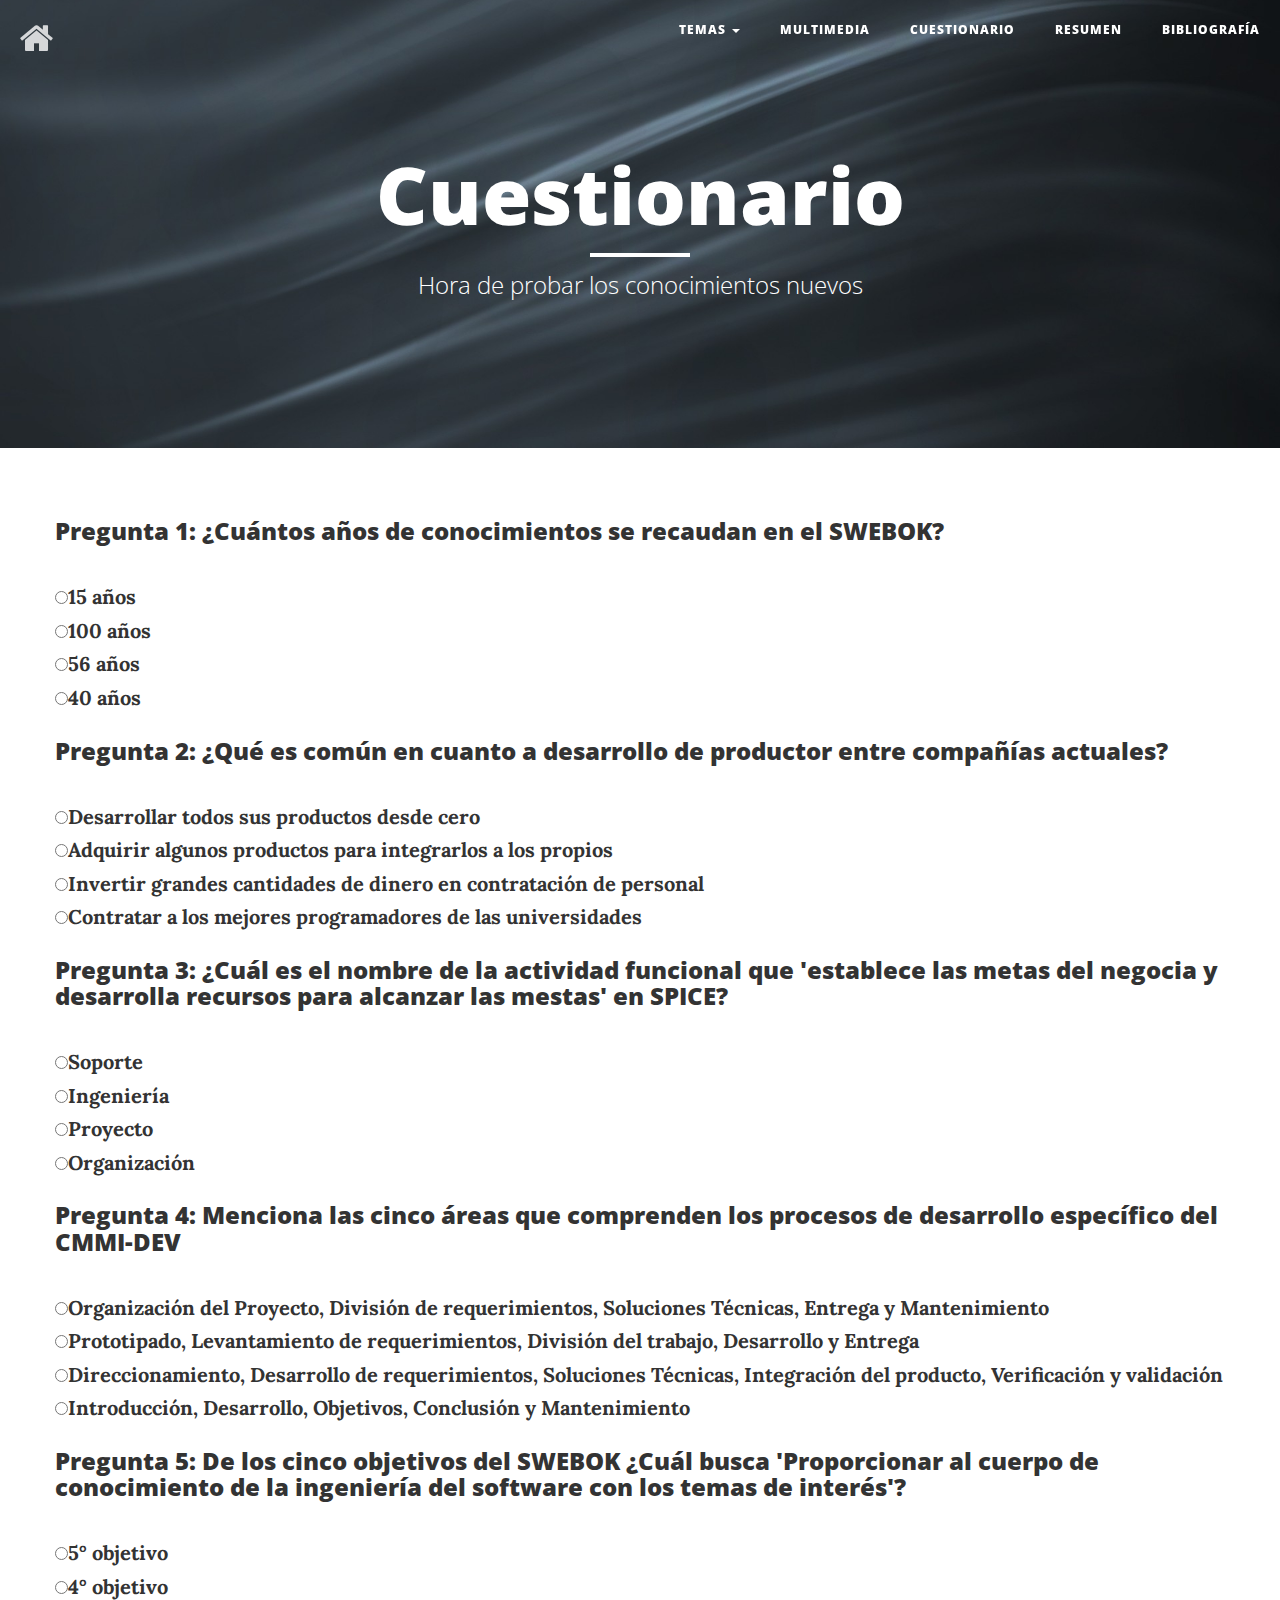
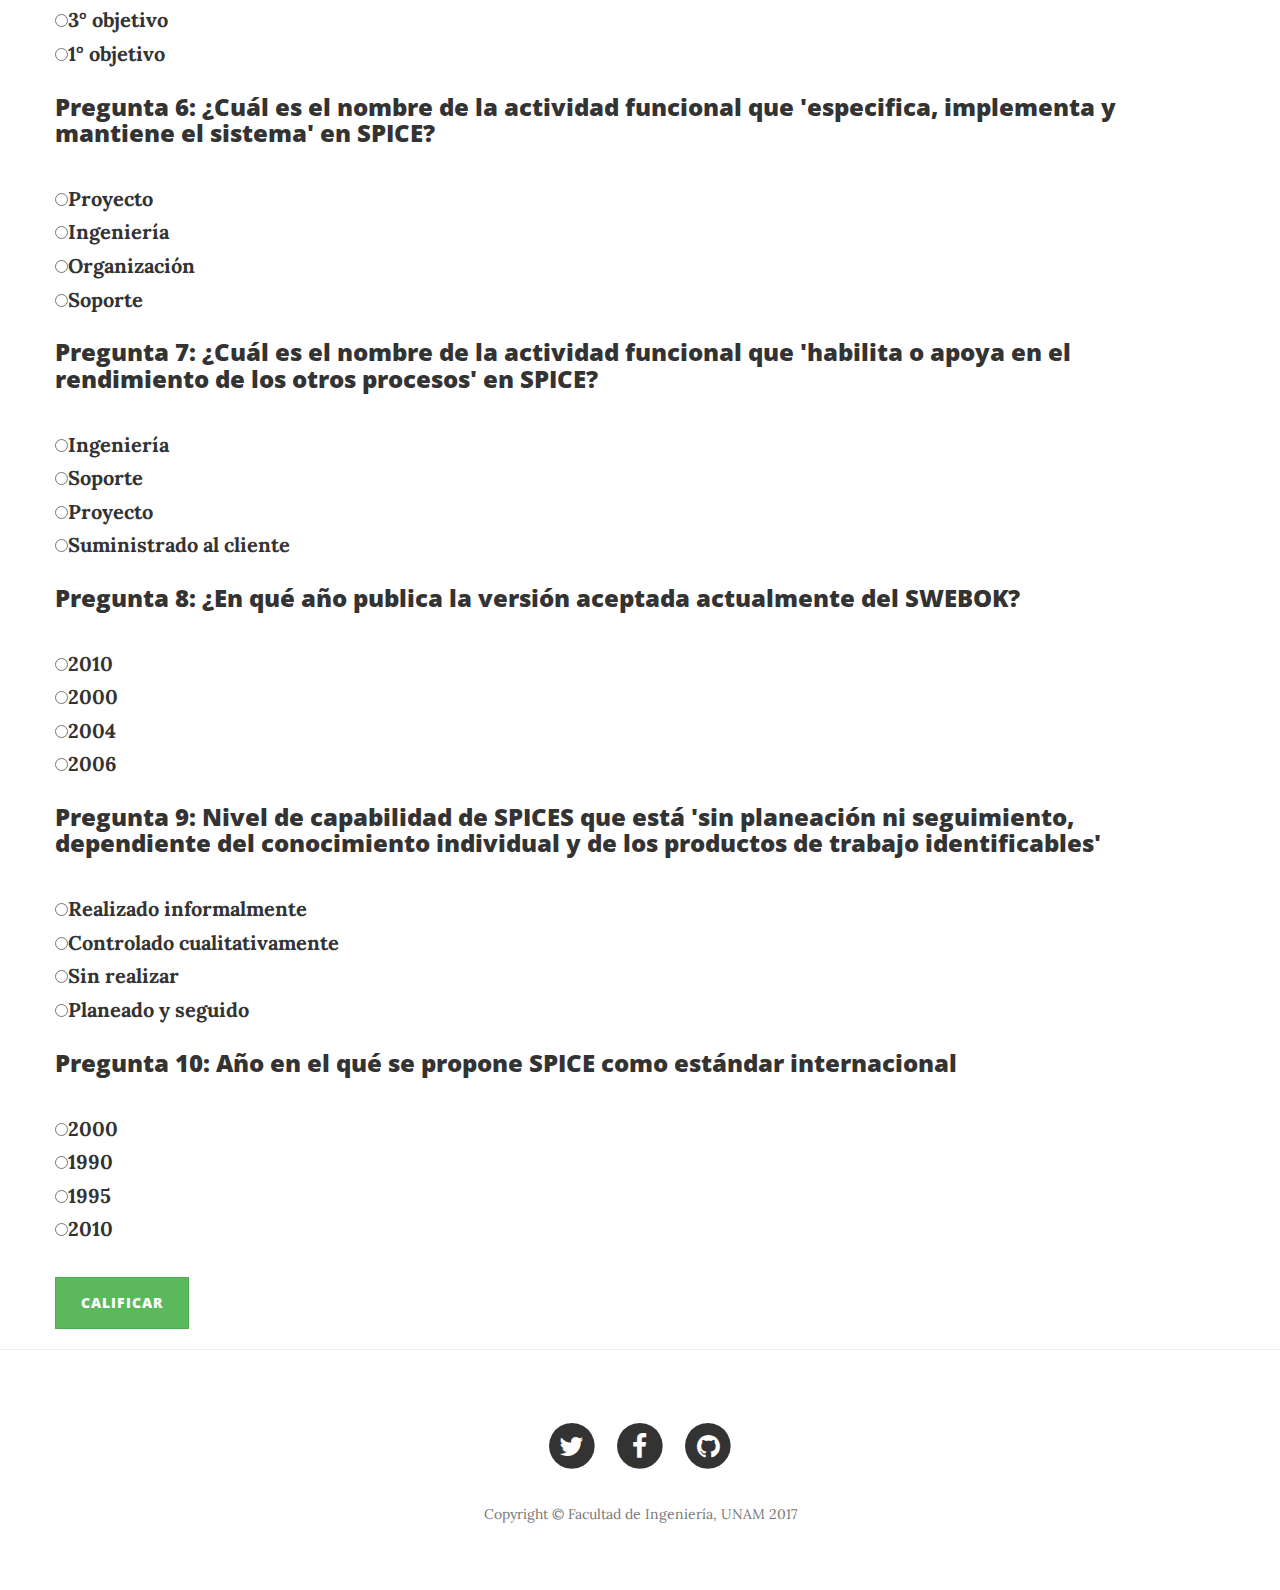
<file: cuestionario.html>
<!DOCTYPE html>
<html lang="en">

<head>

    <meta charset="utf-8">
    <meta http-equiv="X-UA-Compatible" content="IE=edge">
    <meta name="viewport" content="width=device-width, initial-scale=1">
    <meta name="description" content="">
    <meta name="author" content="">

    <title>Estándares básicos</title>

    <!-- Bootstrap Core CSS -->
    <link href="vendor/bootstrap/css/bootstrap.min.css" rel="stylesheet">

    <!-- Theme CSS -->
    <link href="css/clean-blog.min.css" rel="stylesheet">

    <!-- Main CSS-->
    <link href="css/main.css" rel="stylesheet">

    <!-- Custom Fonts -->
    <link href="vendor/font-awesome/css/font-awesome.min.css" rel="stylesheet" type="text/css">
    <link href='https://fonts.googleapis.com/css?family=Lora:400,700,400italic,700italic' rel='stylesheet' type='text/css'>
    <link href='https://fonts.googleapis.com/css?family=Open+Sans:300italic,400italic,600italic,700italic,800italic,400,300,600,700,800' rel='stylesheet' type='text/css'>

    <!-- HTML5 Shim and Respond.js IE8 support of HTML5 elements and media queries -->
    <!-- WARNING: Respond.js doesn't work if you view the page via file:// -->
    <!--[if lt IE 9]>
        <script src="https://oss.maxcdn.com/libs/html5shiv/3.7.0/html5shiv.js"></script>
        <script src="https://oss.maxcdn.com/libs/respond.js/1.4.2/respond.min.js"></script>
    <![endif]-->

</head>

<body>

    <!-- Navigation -->
    <nav class="navbar navbar-default navbar-custom navbar-fixed-top">
        <div class="container-fluid">
            <!-- Brand and toggle get grouped for better mobile display -->
            <div class="navbar-header page-scroll">
                <button type="button" class="navbar-toggle" data-toggle="collapse" data-target="#bs-example-navbar-collapse-1">
                    <span class="sr-only">Toggle navigation</span>
                    Menu <i class="fa fa-bars"></i>
                </button>
                <a class="navbar-brand" href="index.html"><span class="fa fa-home fa-2x" aria-hidden="true"></span></a>
            </div>

            <!-- Collect the nav links, forms, and other content for toggling -->
            <div class="collapse navbar-collapse" id="bs-example-navbar-collapse-1">
                <ul class="nav navbar-nav navbar-right">
                    <li class="dropdown">
                        <a href="#" class="dropdown-toggle" data-toggle="dropdown" role="button" aria-haspopup="true" aria-expanded="false">Temas <span class="caret"></span></a>
                        <ul class="dropdown-menu">
                            <li><a href="introduccion.html">Introducción</a></li>
                            <li><a href="objetivo.html">Objetivo</a></li>
                            <li><a href="swebok.html">SWEBOK</a></li>
                            <li><a href="cmmi.html">CMMI-DEV/IPPD</a></li>
                            <li><a href="spice.html">SPICE</a></li>
                        </ul>
                    </li>
                    <li>
                        <a href="multimedia.html">Multimedia</a>
                    </li>
                    <li>
                        <a href="cuestionario.html">Cuestionario</a>
                    </li>
                    <li>
                        <a href="resumen.pdf">Resumen</a>
                    </li>
                    <li>
                        <a href="bibliografia.html">Bibliografía</a>
                    </li>
                </ul>
            </div>
            <!-- /.navbar-collapse -->
        </div>
        <!-- /.container -->
    </nav>

    <!-- Page Header -->
    <!-- Set your background image for this header on the line below. -->
    <header class="intro-header" style="background-image: url('img/test.jpg')">
        <div class="container">
            <div class="row">
                <div class="col-lg-8 col-lg-offset-2 col-md-10 col-md-offset-1">
                    <div class="site-heading">
                        <h1>Cuestionario</h1>
                        <hr class="small">
                        <span class="subheading">Hora de probar los conocimientos nuevos</span>
                    </div>
                </div>
            </div>
        </div>
    </header>

    <!-- Main Content -->
    <div class="container">
        <div class="row">
            <div id="preguntas">
            <!-- Cuestionario -->
            <script src="js/cuestionario.js"></script>
            
                <form name="cuestionario" id="un-form">                    
                    <div id="pregunta0"></div>
                    <div id="pregunta1"></div>
                    <div id="pregunta2"></div>                    
                    <div id="pregunta3"></div>
                    <div id="pregunta4"></div>
                    <div id="pregunta5"></div>
                    <div id="pregunta6"></div>
                    <div id="pregunta7"></div>
                    <div id="pregunta8"></div>
                    <div id="pregunta9"></div>                    
                    <div id="resultado"></div>                    
                </form>
                <br>
                <div id="boton">
                    <button type="button" class="btn btn-success" onclick="comprobar()">Calificar</button> 
                </div>
                <script>
                    generar_examen();
                </script>
            </div>

        </div>
        
    </div>

    <hr>

    <!-- Footer -->
   <footer>
        <div class="container">
            <div class="row">
                <div class="col-lg-8 col-lg-offset-2 col-md-10 col-md-offset-1">
                    <ul class="list-inline text-center">
                        <li>
                            <a href="https://twitter.com/Umoqnier">
                                <span class="fa-stack fa-lg">
                                    <i class="fa fa-circle fa-stack-2x"></i>
                                    <i class="fa fa-twitter fa-stack-1x fa-inverse"></i>
                                </span>
                            </a>
                        </li>
                        <li>
                            <a href="https://www.facebook.com/umoqnier">
                                <span class="fa-stack fa-lg">
                                    <i class="fa fa-circle fa-stack-2x"></i>
                                    <i class="fa fa-facebook fa-stack-1x fa-inverse"></i>
                                </span>
                            </a>
                        </li>
                        <li>
                            <a href="https://github.com/umoqnier">
                                <span class="fa-stack fa-lg">
                                    <i class="fa fa-circle fa-stack-2x"></i>
                                    <i class="fa fa-github fa-stack-1x fa-inverse"></i>
                                </span>
                            </a>
                        </li>
                    </ul>
                    <p class="copyright text-muted">Copyright &copy; Facultad de Ingeniería, UNAM 2017</p>
                </div>
            </div>
        </div>
    </footer>

    <!-- jQuery -->
    <script src="vendor/jquery/jquery.min.js"></script>

    <!-- Bootstrap Core JavaScript -->
    <script src="vendor/bootstrap/js/bootstrap.min.js"></script>

    <!-- Theme JavaScript -->
    <script src="js/clean-blog.min.js"></script>

</body>

</html>
</file>
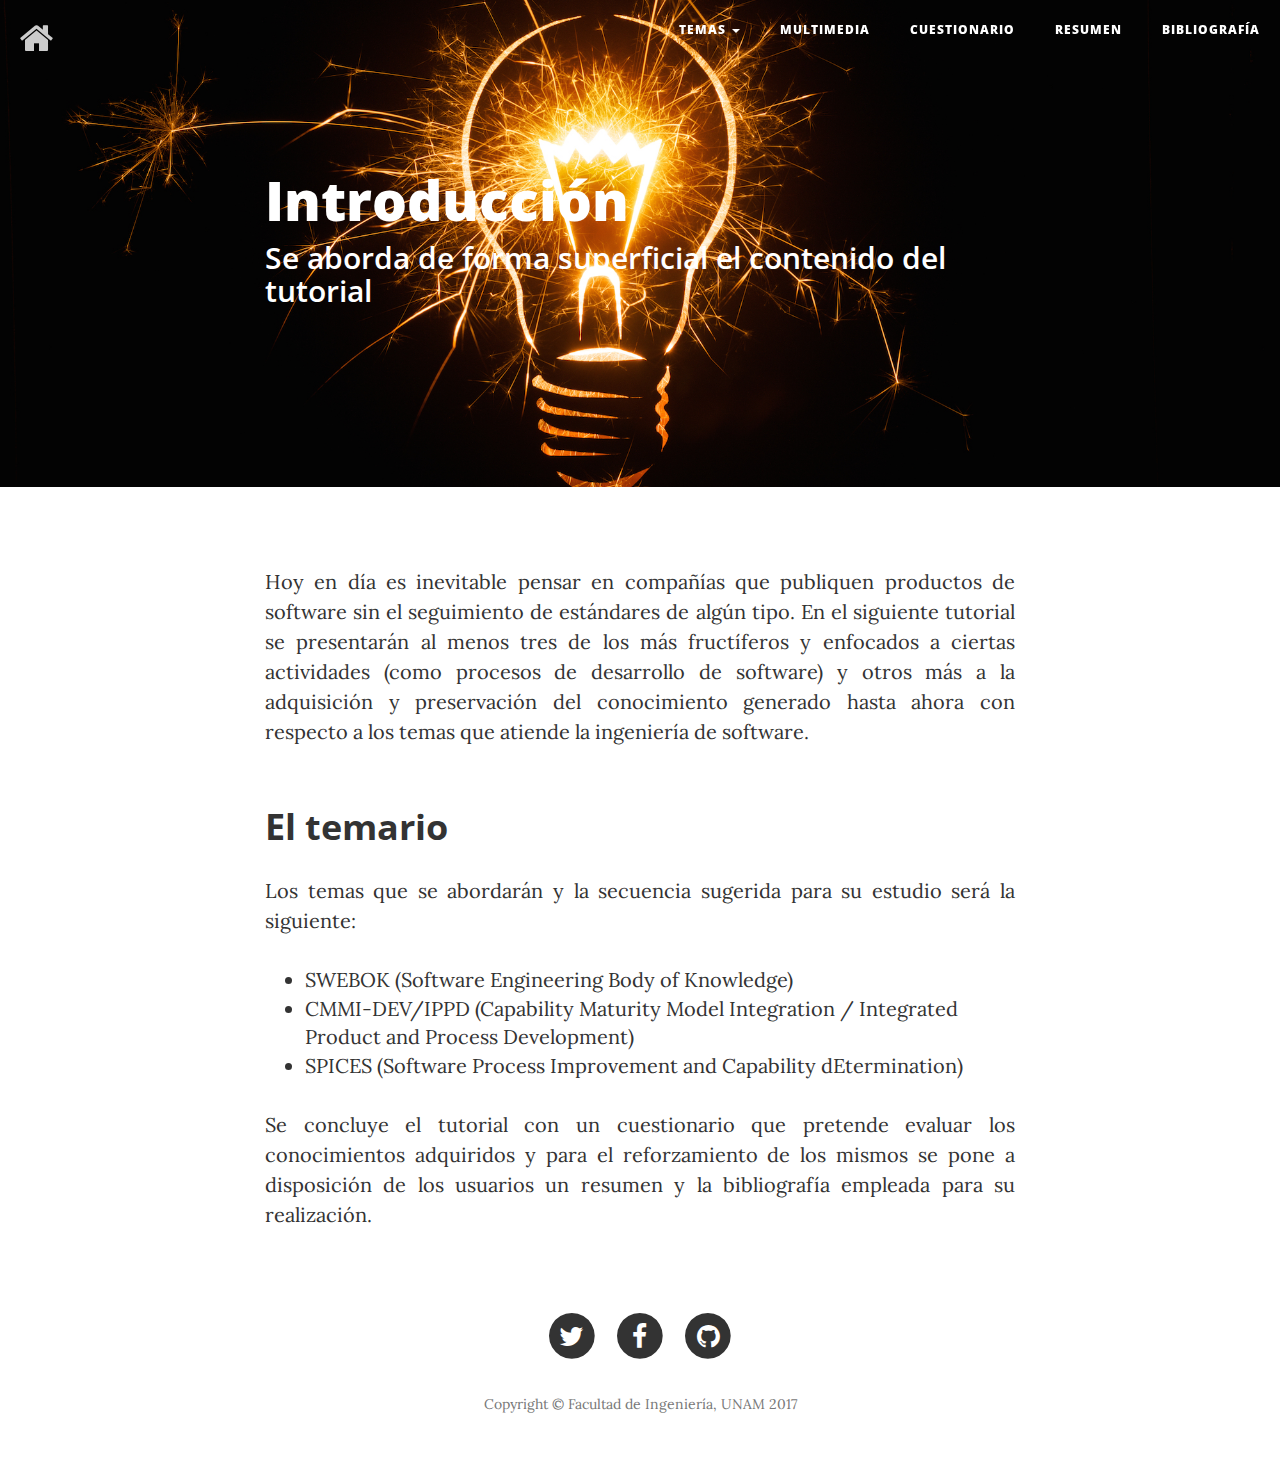
<file: introduccion.html>
<!DOCTYPE html>
<html lang="en">

<head>

    <meta charset="utf-8">
    <meta http-equiv="X-UA-Compatible" content="IE=edge">
    <meta name="viewport" content="width=device-width, initial-scale=1">
    <meta name="description" content="">
    <meta name="author" content="">

    <title>Introducción</title>

    <!-- Bootstrap Core CSS -->
    <link href="vendor/bootstrap/css/bootstrap.min.css" rel="stylesheet">

    <!-- Theme CSS -->
    <link href="css/clean-blog.min.css" rel="stylesheet">

    <!-- Custom Fonts -->
    <link href="vendor/font-awesome/css/font-awesome.min.css" rel="stylesheet" type="text/css">
    <link href='https://fonts.googleapis.com/css?family=Lora:400,700,400italic,700italic' rel='stylesheet' type='text/css'>
    <link href='https://fonts.googleapis.com/css?family=Open+Sans:300italic,400italic,600italic,700italic,800italic,400,300,600,700,800' rel='stylesheet' type='text/css'>

    <!-- HTML5 Shim and Respond.js IE8 support of HTML5 elements and media queries -->
    <!-- WARNING: Respond.js doesn't work if you view the page via file:// -->
    <!--[if lt IE 9]>
        <script src="https://oss.maxcdn.com/libs/html5shiv/3.7.0/html5shiv.js"></script>
        <script src="https://oss.maxcdn.com/libs/respond.js/1.4.2/respond.min.js"></script>
    <![endif]-->

</head>

<body>

    <!-- Navigation -->
    <nav class="navbar navbar-default navbar-custom navbar-fixed-top">
        <div class="container-fluid">
            <!-- Brand and toggle get grouped for better mobile display -->
            <div class="navbar-header page-scroll">
                <button type="button" class="navbar-toggle" data-toggle="collapse" data-target="#bs-example-navbar-collapse-1">
                    <span class="sr-only">Toggle navigation</span>
                    Menu <i class="fa fa-bars"></i>
                </button>
                <a class="navbar-brand" href="index.html"><span class="fa fa-home fa-2x" aria-hidden="true"></span></a>
            </div>

            <!-- Collect the nav links, forms, and other content for toggling -->
            <div class="collapse navbar-collapse" id="bs-example-navbar-collapse-1">
                <ul class="nav navbar-nav navbar-right">
                    <li class="dropdown">
                        <a href="#" class="dropdown-toggle" data-toggle="dropdown" role="button" aria-haspopup="true" aria-expanded="false">Temas <span class="caret"></span></a>
                        <ul class="dropdown-menu">
                            <li><a href="introduccion.html">Introducción</a></li>
                            <li><a href="objetivo.html">OBJETIO</a></li>
                            <li><a href="swebok.html">SWEBOK</a></li>
                            <li><a href="cmmi.html">CMMI-DEV/IPPD</a></li>
                            <li><a href="spice.html">SPICE</a></li>
                        </ul>
                    </li>
                    <li>
                        <a href="multimedia.html">Multimedia</a>
                    </li>
                    <li>
                        <a href="cuestionario.html">Cuestionario</a>
                    </li>
                    <li>
                        <a href="resumen.pdf">Resumen</a>
                    </li>
                    <li>
                        <a href="bibliografia.html">Bibliografía</a>
                    </li>
                </ul>
            </div>
            <!-- /.navbar-collapse -->
        </div>
        <!-- /.container -->
    </nav>

    <!-- Page Header -->
    <!-- Set your background image for this header on the line below. -->
    <header class="intro-header" style="background-image: url('img/intro.jpg')">
        <div class="container">
            <div class="row">
                <div class="col-lg-8 col-lg-offset-2 col-md-10 col-md-offset-1">
                    <div class="post-heading">
                        <h1>Introducción</h1>
                        <h2 class="subheading">Se aborda de forma superficial el contenido del tutorial</h2>
                    </div>
                </div>
            </div>
        </div>
    </header>

    <!-- Post Content -->
   <article>
        <div class="container">
            <div class="row">
                <div class="col-lg-8 col-lg-offset-2 col-md-10 col-md-offset-1">
                    <p class="text-justify">Hoy en día es inevitable pensar en compañías que publiquen productos de software
                     sin el seguimiento de estándares de algún tipo. En el siguiente tutorial se presentarán al menos tres de 
                     los más fructíferos y enfocados a ciertas actividades (como procesos de desarrollo de software) y otros más 
                     a la adquisición y preservación del conocimiento generado hasta ahora con respecto a los temas que atiende 
                     la ingeniería de software.</p>
                                         
                    <h2 class="section-heading">El temario</h2>
                    <p class="text-justify">Los temas que se abordarán y la secuencia sugerida para su estudio será la siguiente:
                        <ul>
                            <li>SWEBOK (Software Engineering Body of Knowledge)</li>
                            <li>CMMI-DEV/IPPD (Capability Maturity Model Integration / Integrated Product and Process Development)</li>
                            <li>SPICES (Software Process Improvement and Capability dEtermination)</li>
                        </ul>
                    </p>
                    
                    <p class="text-justify">Se concluye el tutorial con un cuestionario que pretende evaluar los conocimientos adquiridos
                        y para el reforzamiento de los mismos se pone a disposición de los usuarios un resumen y la bibliografía empleada
                        para su realización.</p>
                </div>
            </div>
        </div>
    </article>

    <!-- Footer -->
    <footer>
        <div class="container">
            <div class="row">
                <div class="col-lg-8 col-lg-offset-2 col-md-10 col-md-offset-1">
                    <ul class="list-inline text-center">
                        <li>
                            <a href="https://twitter.com/Umoqnier">
                                <span class="fa-stack fa-lg">
                                    <i class="fa fa-circle fa-stack-2x"></i>
                                    <i class="fa fa-twitter fa-stack-1x fa-inverse"></i>
                                </span>
                            </a>
                        </li>
                        <li>
                            <a href="https://www.facebook.com/umoqnier">
                                <span class="fa-stack fa-lg">
                                    <i class="fa fa-circle fa-stack-2x"></i>
                                    <i class="fa fa-facebook fa-stack-1x fa-inverse"></i>
                                </span>
                            </a>
                        </li>
                        <li>
                            <a href="https://github.com/umoqnier">
                                <span class="fa-stack fa-lg">
                                    <i class="fa fa-circle fa-stack-2x"></i>
                                    <i class="fa fa-github fa-stack-1x fa-inverse"></i>
                                </span>
                            </a>
                        </li>
                    </ul>
                    <p class="copyright text-muted">Copyright &copy; Facultad de Ingeniería, UNAM 2017</p>
                </div>
            </div>
        </div>
    </footer>

    <!-- jQuery -->
    <script src="vendor/jquery/jquery.min.js"></script>

    <!-- Bootstrap Core JavaScript -->
    <script src="vendor/bootstrap/js/bootstrap.min.js"></script>

    <!-- Theme JavaScript -->
    <script src="js/clean-blog.min.js"></script>

</body>

</html>
</file>
<file: css/main.css>
#fi-logo{
	display: block;
	margin: auto;
	height: 30%;
	width: 30%;
}

#unam-logo{
	display: block;
	margin: auto;
	height: 40%;
	width: 40%;
}

#swebok-img{
	display: block;
    margin-left: auto;
    margin-right: auto;
	height: 50%;
	width: 50%;
}

#spice-img, #img-404{
	display: block;
    margin-left: auto;
    margin-right: auto;
}

.img-center{
	display: block;
    margin-left: auto;
    margin-right: auto;
}

video{
	display: block;
    margin-left: auto;
    margin-right: auto;
	width: 800px;
	height: 600px;
}
</file>
<file: css/clean-blog.min.css>
/*!
 * Start Bootstrap - Clean Blog v3.3.7+1 (http://startbootstrap.com/template-overviews/clean-blog)
 * Copyright 2013-2017 Start Bootstrap
 * Licensed under MIT (https://github.com/BlackrockDigital/startbootstrap/blob/gh-pages/LICENSE)
 */a,body{color:#333}.navbar-custom .nav li a,.navbar-custom .navbar-brand,h1,h2,h3,h4,h5,h6{font-weight:800}.caption,.intro-header .page-heading,.intro-header .site-heading,footer .copyright{text-align:center}body{font-family:Lora,'Times New Roman',serif;font-size:20px;-webkit-tap-highlight-color:#0085A1}.intro-header .page-heading .subheading,.intro-header .post-heading .subheading,.intro-header .site-heading .subheading,.navbar-custom,h1,h2,h3,h4,h5,h6{font-family:'Open Sans','Helvetica Neue',Helvetica,Arial,sans-serif}p{line-height:1.5;margin:30px 0}p a{text-decoration:underline}a:focus,a:hover{color:#0085A1}a img:focus,a img:hover{cursor:zoom-in}blockquote{color:#777;font-style:italic}hr.small{max-width:100px;margin:15px auto;border-width:4px;border-color:#fff}.navbar-custom{position:absolute;top:0;left:0;width:100%;z-index:3}.navbar-custom .navbar-header .navbar-toggle{color:#777;font-weight:800;text-transform:uppercase;font-size:12px}.navbar-custom .nav li a{text-transform:uppercase;font-size:12px;letter-spacing:1px}@media only screen and (min-width:768px){.navbar-custom{background:0 0;border-bottom:1px solid transparent}.navbar-custom .navbar-brand{color:#fff;padding:20px}.navbar-custom .navbar-brand:focus,.navbar-custom .navbar-brand:hover{color:rgba(255,255,255,.8)}.navbar-custom .nav li a{color:#fff;padding:20px}.navbar-custom .nav li a:focus,.navbar-custom .nav li a:hover{color:rgba(255,255,255,.8)}.navbar-custom .nav li ul.dropdown-menu a{color:#333}.navbar-custom .nav li ul.dropdown-menu a:focus,.navbar-custom .nav li ul.dropdown-menu a:hover{color:#0085A1}}@media only screen and (min-width:1170px){.navbar-custom{-webkit-transition:background-color .3s;-moz-transition:background-color .3s;transition:background-color .3s;-webkit-transform:translate3d(0,0,0);-moz-transform:translate3d(0,0,0);-ms-transform:translate3d(0,0,0);-o-transform:translate3d(0,0,0);transform:translate3d(0,0,0);-webkit-backface-visibility:hidden;backface-visibility:hidden}.navbar-custom.is-fixed{position:fixed;top:-61px;background-color:rgba(255,255,255,.9);border-bottom:1px solid #f2f2f2;-webkit-transition:-webkit-transform .3s;-moz-transition:-moz-transform .3s;transition:transform .3s}.navbar-custom.is-fixed .navbar-brand{color:#333}.navbar-custom.is-fixed .navbar-brand:focus,.navbar-custom.is-fixed .navbar-brand:hover{color:#0085A1}.navbar-custom.is-fixed .nav li a{color:#333}.navbar-custom.is-fixed .nav li a:focus,.navbar-custom.is-fixed .nav li a:hover{color:#0085A1}.navbar-custom.is-visible{-webkit-transform:translate3d(0,100%,0);-moz-transform:translate3d(0,100%,0);-ms-transform:translate3d(0,100%,0);-o-transform:translate3d(0,100%,0);transform:translate3d(0,100%,0)}}.intro-header{background:center center no-repeat;-webkit-background-size:cover;-moz-background-size:cover;background-size:cover;-o-background-size:cover;margin-bottom:50px}.intro-header .page-heading,.intro-header .post-heading,.intro-header .site-heading{padding:100px 0 50px;color:#fff}.intro-header .page-heading h1,.intro-header .site-heading h1{margin-top:0;font-size:50px}.intro-header .page-heading .subheading,.intro-header .site-heading .subheading{font-size:24px;line-height:1.1;display:block;font-weight:300;margin:10px 0 0}@media only screen and (min-width:768px){.intro-header .page-heading,.intro-header .post-heading,.intro-header .site-heading{padding:150px 0}.intro-header .page-heading h1,.intro-header .site-heading h1{font-size:80px}}.intro-header .post-heading h1{font-size:35px}.intro-header .post-heading .meta,.intro-header .post-heading .subheading{line-height:1.1;display:block}.intro-header .post-heading .subheading{font-size:24px;margin:10px 0 30px;font-weight:600}.intro-header .post-heading .meta{font-family:Lora,'Times New Roman',serif;font-style:italic;font-weight:300;font-size:20px}.intro-header .post-heading .meta a{color:#fff}@media only screen and (min-width:768px){.intro-header .post-heading h1{font-size:55px}.intro-header .post-heading .subheading{font-size:30px}}.post-preview>a{color:#333}.post-preview>a:focus,.post-preview>a:hover{text-decoration:none;color:#0085A1}.post-preview>a>.post-title{font-size:30px;margin-top:30px;margin-bottom:10px}.post-preview>a>.post-subtitle{margin:0 0 10px;font-weight:300}.post-preview>.post-meta{color:#777;font-size:18px;font-style:italic;margin-top:0}.post-preview>.post-meta>a{text-decoration:none;color:#333}.post-preview>.post-meta>a:focus,.post-preview>.post-meta>a:hover{color:#0085A1;text-decoration:underline}@media only screen and (min-width:768px){.post-preview>a>.post-title{font-size:36px}}.section-heading{font-size:36px;margin-top:60px;font-weight:700}.btn,.pager li>a,.pager li>span{font-family:'Open Sans','Helvetica Neue',Helvetica,Arial,sans-serif;text-transform:uppercase;font-weight:800;letter-spacing:1px}.caption{font-size:14px;padding:10px;font-style:italic;margin:0;display:block;border-bottom-right-radius:5px;border-bottom-left-radius:5px}footer{padding:50px 0 65px}footer .list-inline{margin:0;padding:0}footer .copyright{font-size:14px;margin-bottom:0}.floating-label-form-group{font-size:14px;position:relative;margin-bottom:0;padding-bottom:.5em;border-bottom:1px solid #eee}.floating-label-form-group input,.floating-label-form-group textarea{z-index:1;position:relative;padding-right:0;padding-left:0;border:none;border-radius:0;font-size:1.5em;background:0 0;box-shadow:none!important;resize:none}.floating-label-form-group label{display:block;z-index:0;position:relative;top:2em;margin:0;font-size:.85em;line-height:1.764705882em;vertical-align:middle;vertical-align:baseline;opacity:0;-webkit-transition:top .3s ease,opacity .3s ease;-moz-transition:top .3s ease,opacity .3s ease;-ms-transition:top .3s ease,opacity .3s ease;transition:top .3s ease,opacity .3s ease}.floating-label-form-group::not(:first-child){padding-left:14px;border-left:1px solid #eee}.floating-label-form-group-with-value label{top:0;opacity:1}.floating-label-form-group-with-focus label{color:#0085A1}form .row:first-child .floating-label-form-group{border-top:1px solid #eee}.btn{font-size:14px;border-radius:0;padding:15px 25px}.btn-lg{font-size:16px;padding:25px 35px}.btn-default:focus,.btn-default:hover{background-color:#0085A1;border:1px solid #0085A1;color:#fff}.pager{margin:20px 0 0}.pager li>a,.pager li>span{font-size:14px;padding:15px 25px;background-color:#fff;border-radius:0}.pager li>a:focus,.pager li>a:hover{color:#fff;background-color:#0085A1;border:1px solid #0085A1}.pager .disabled>a,.pager .disabled>a:focus,.pager .disabled>a:hover,.pager .disabled>span{color:#777;background-color:#333;cursor:not-allowed}::-moz-selection{color:#fff;text-shadow:none;background:#0085A1}::selection{color:#fff;text-shadow:none;background:#0085A1}img::selection{color:#fff;background:0 0}img::-moz-selection{color:#fff;background:0 0}
</file>
